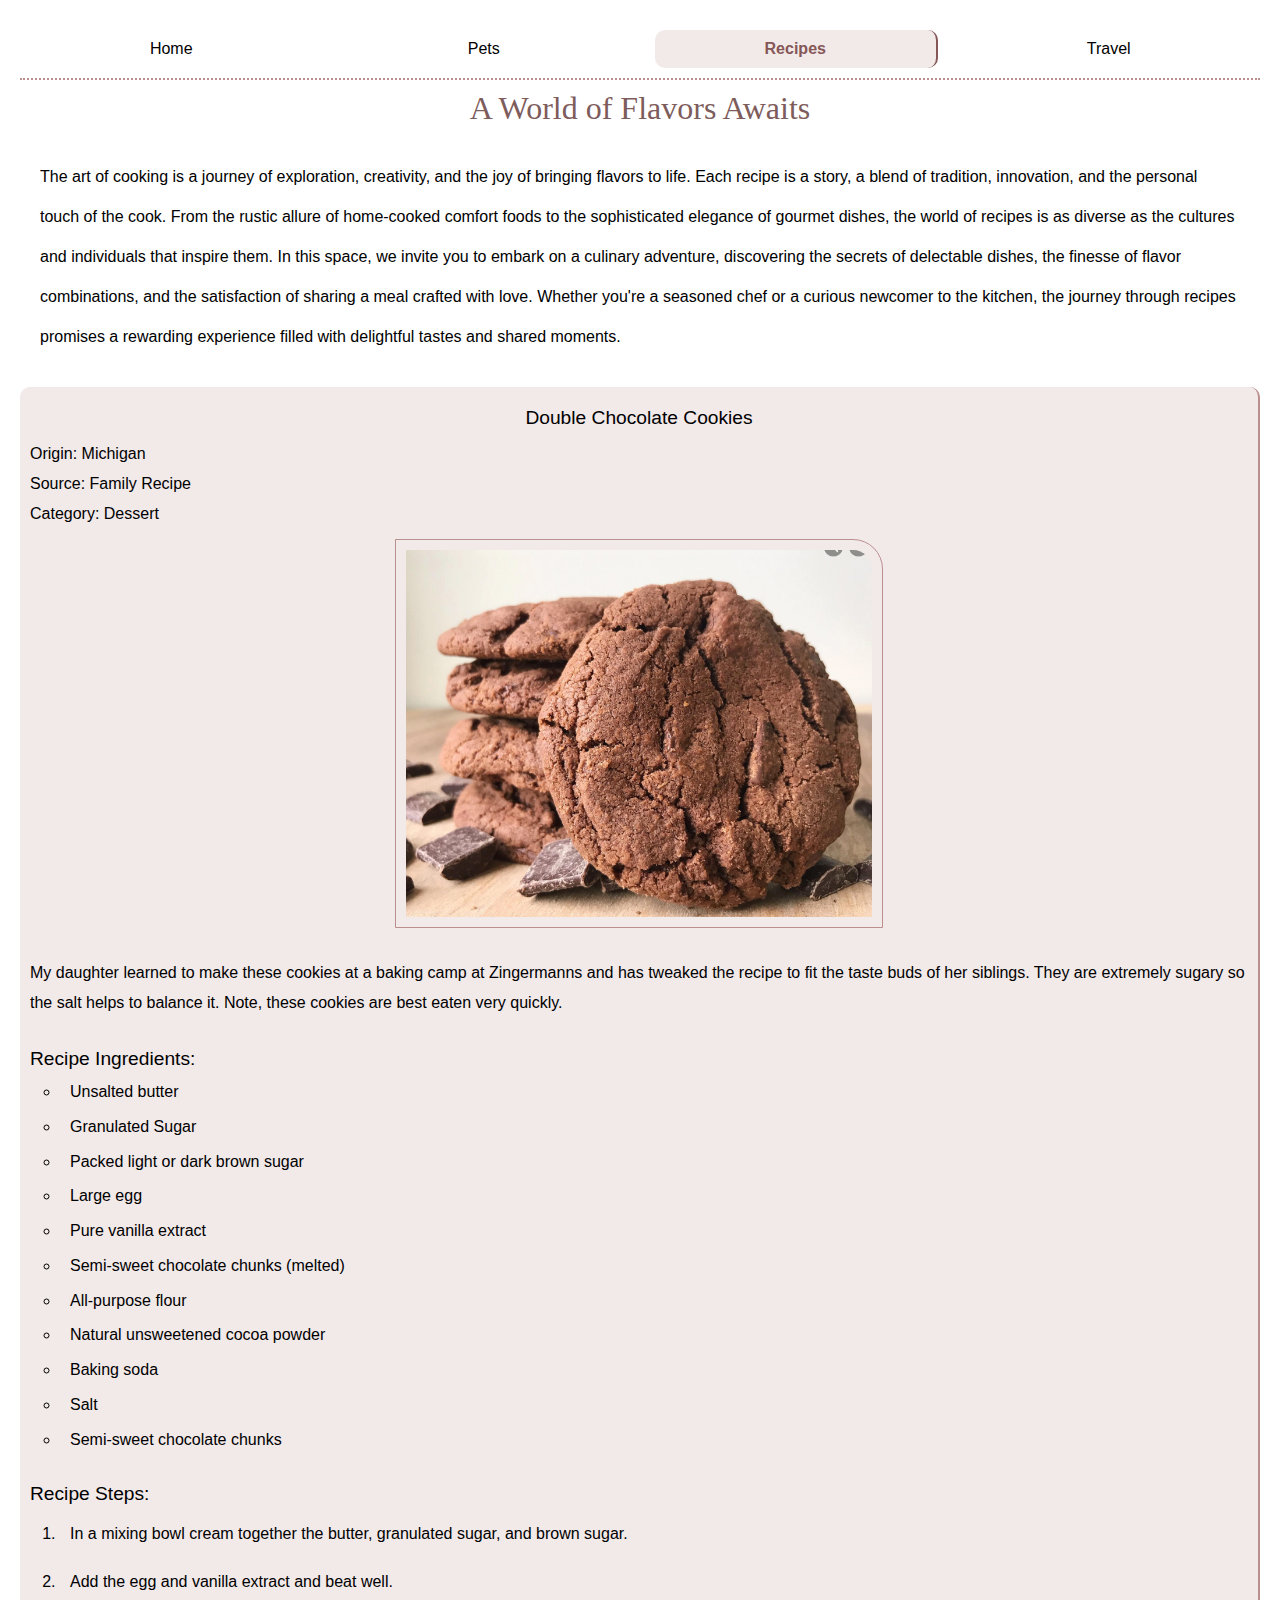
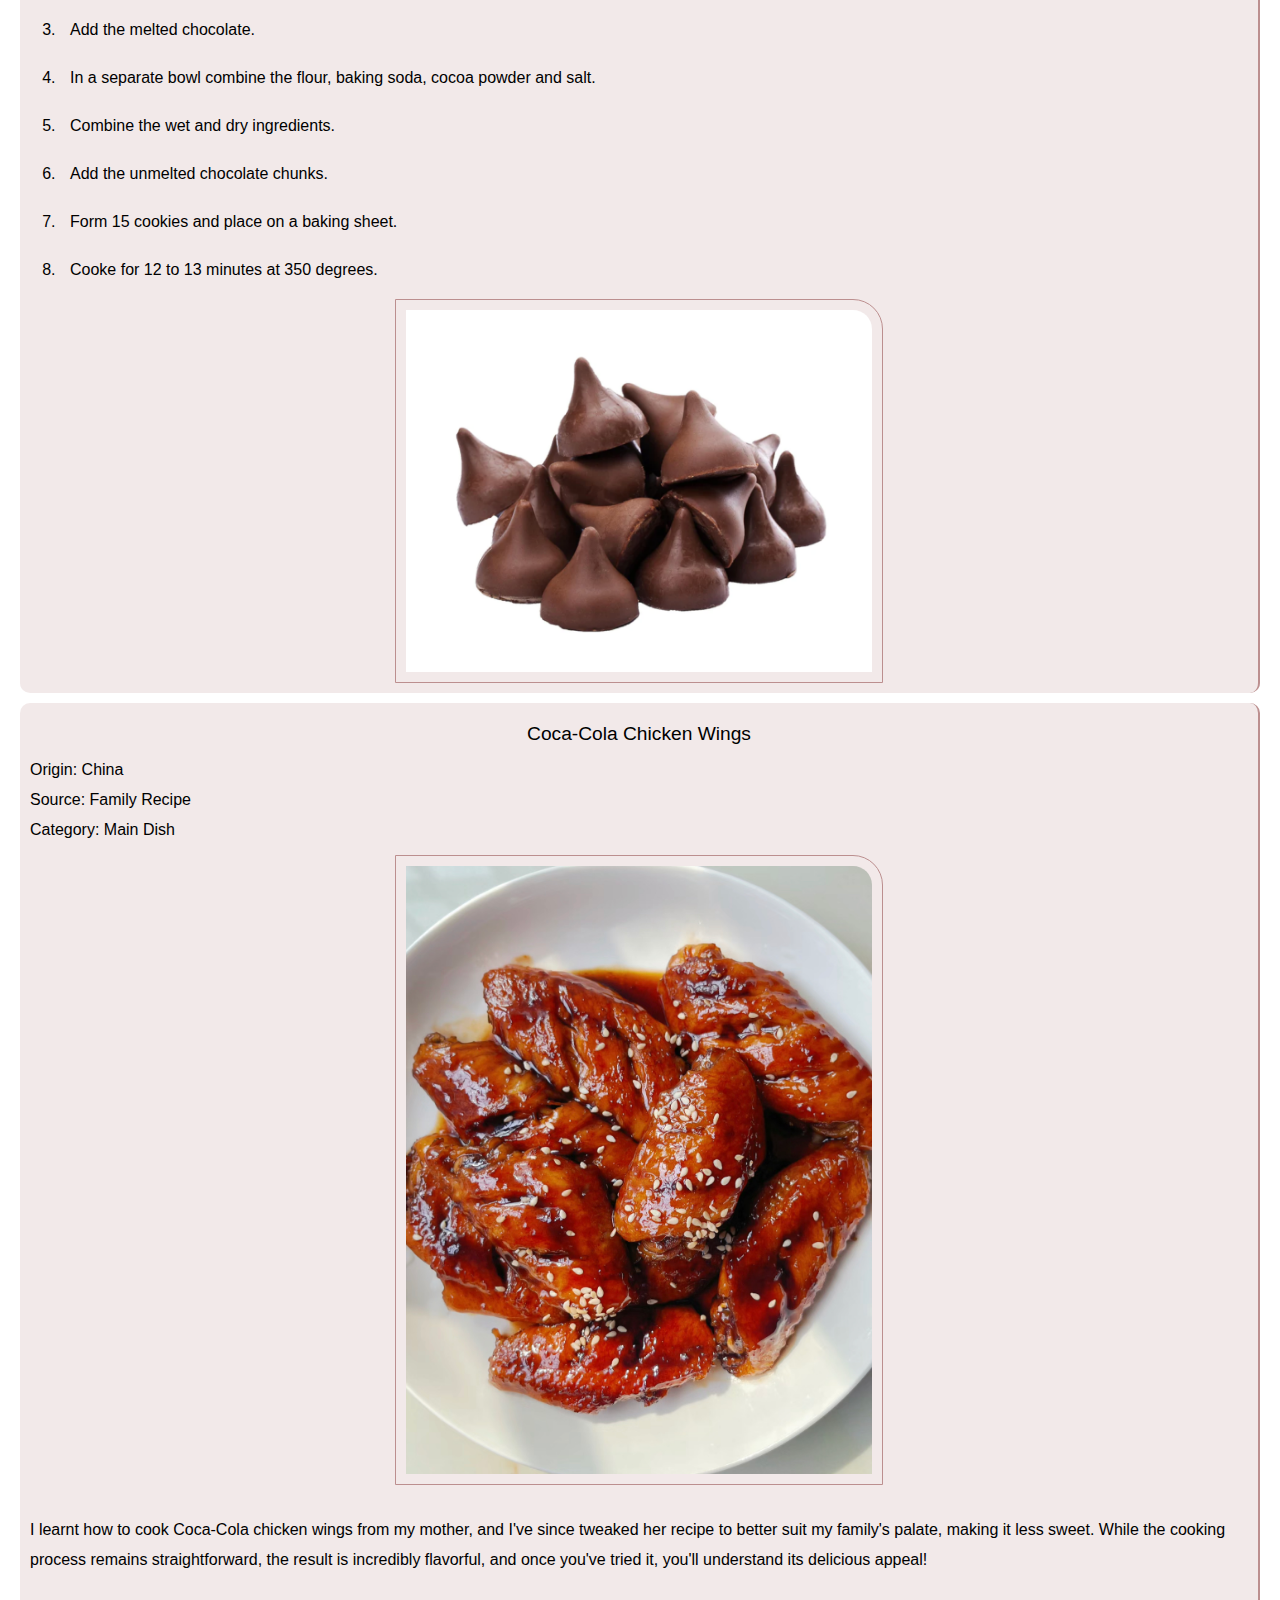
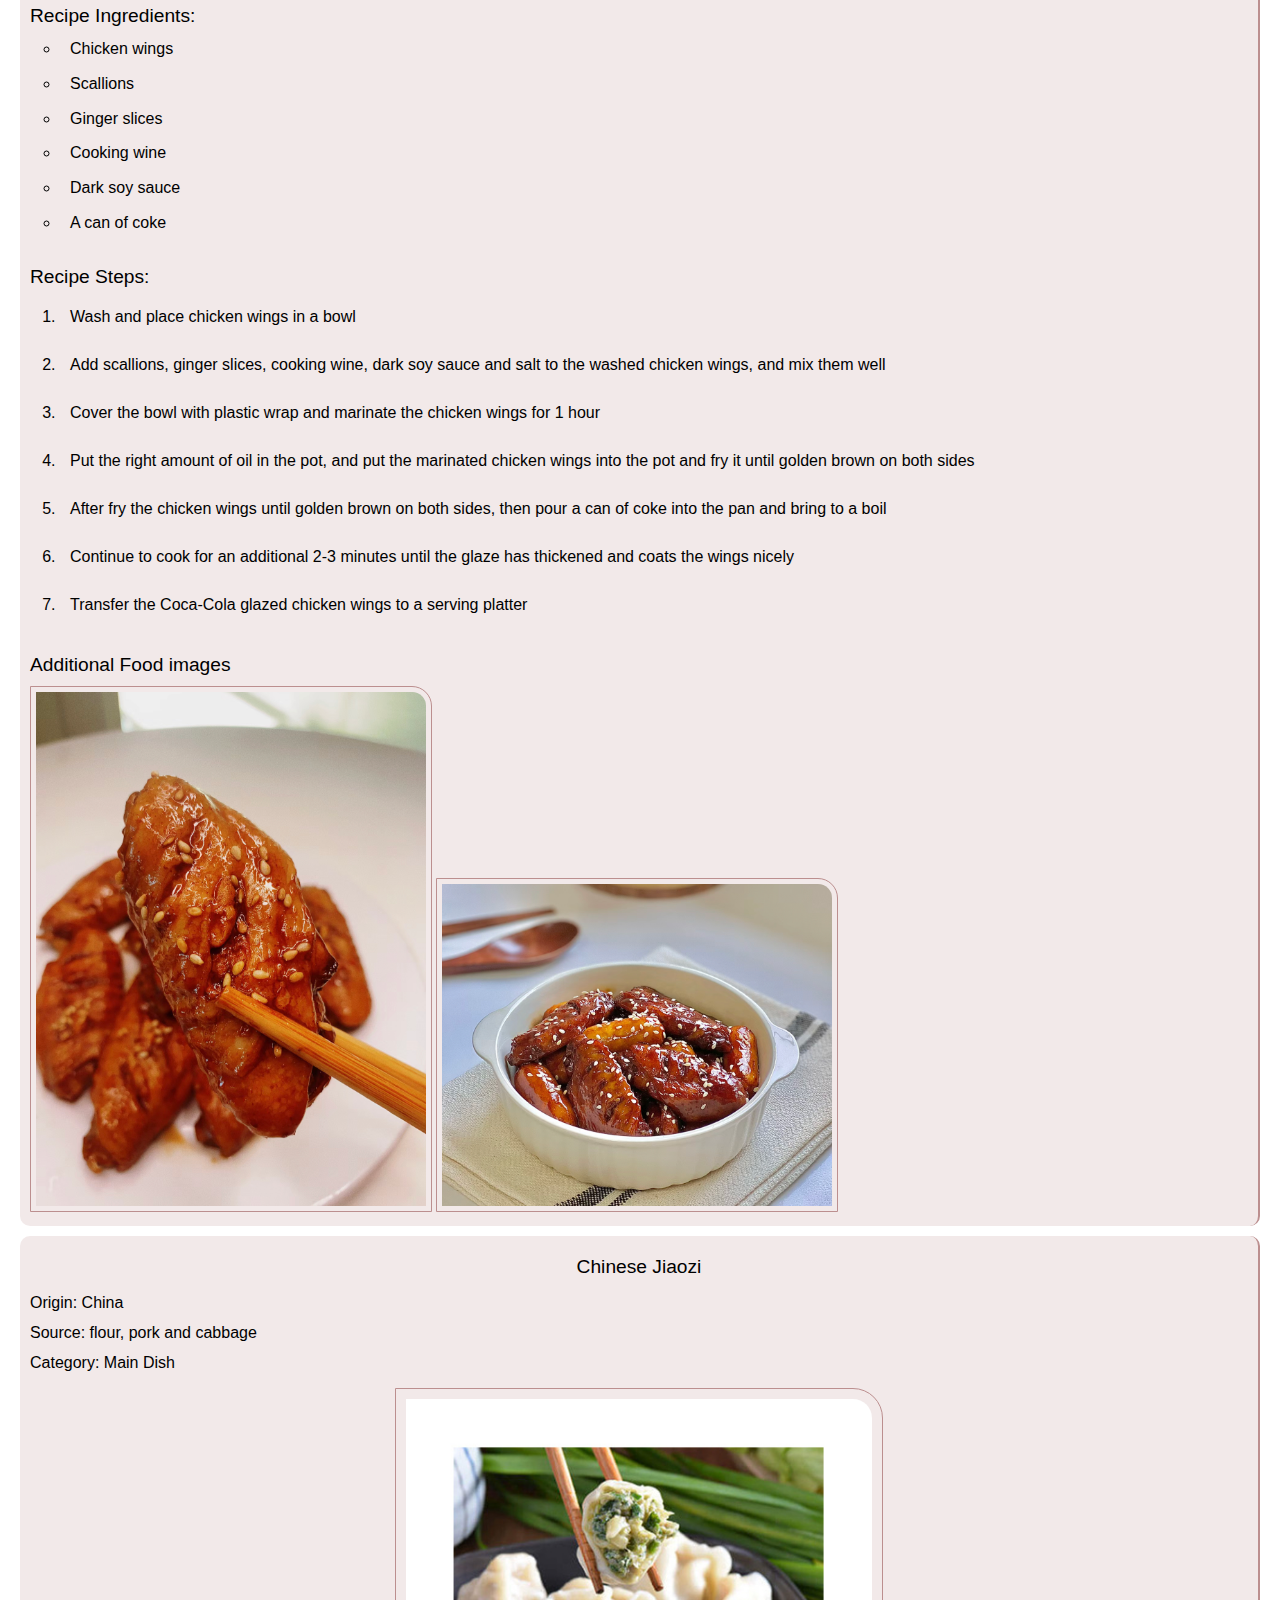
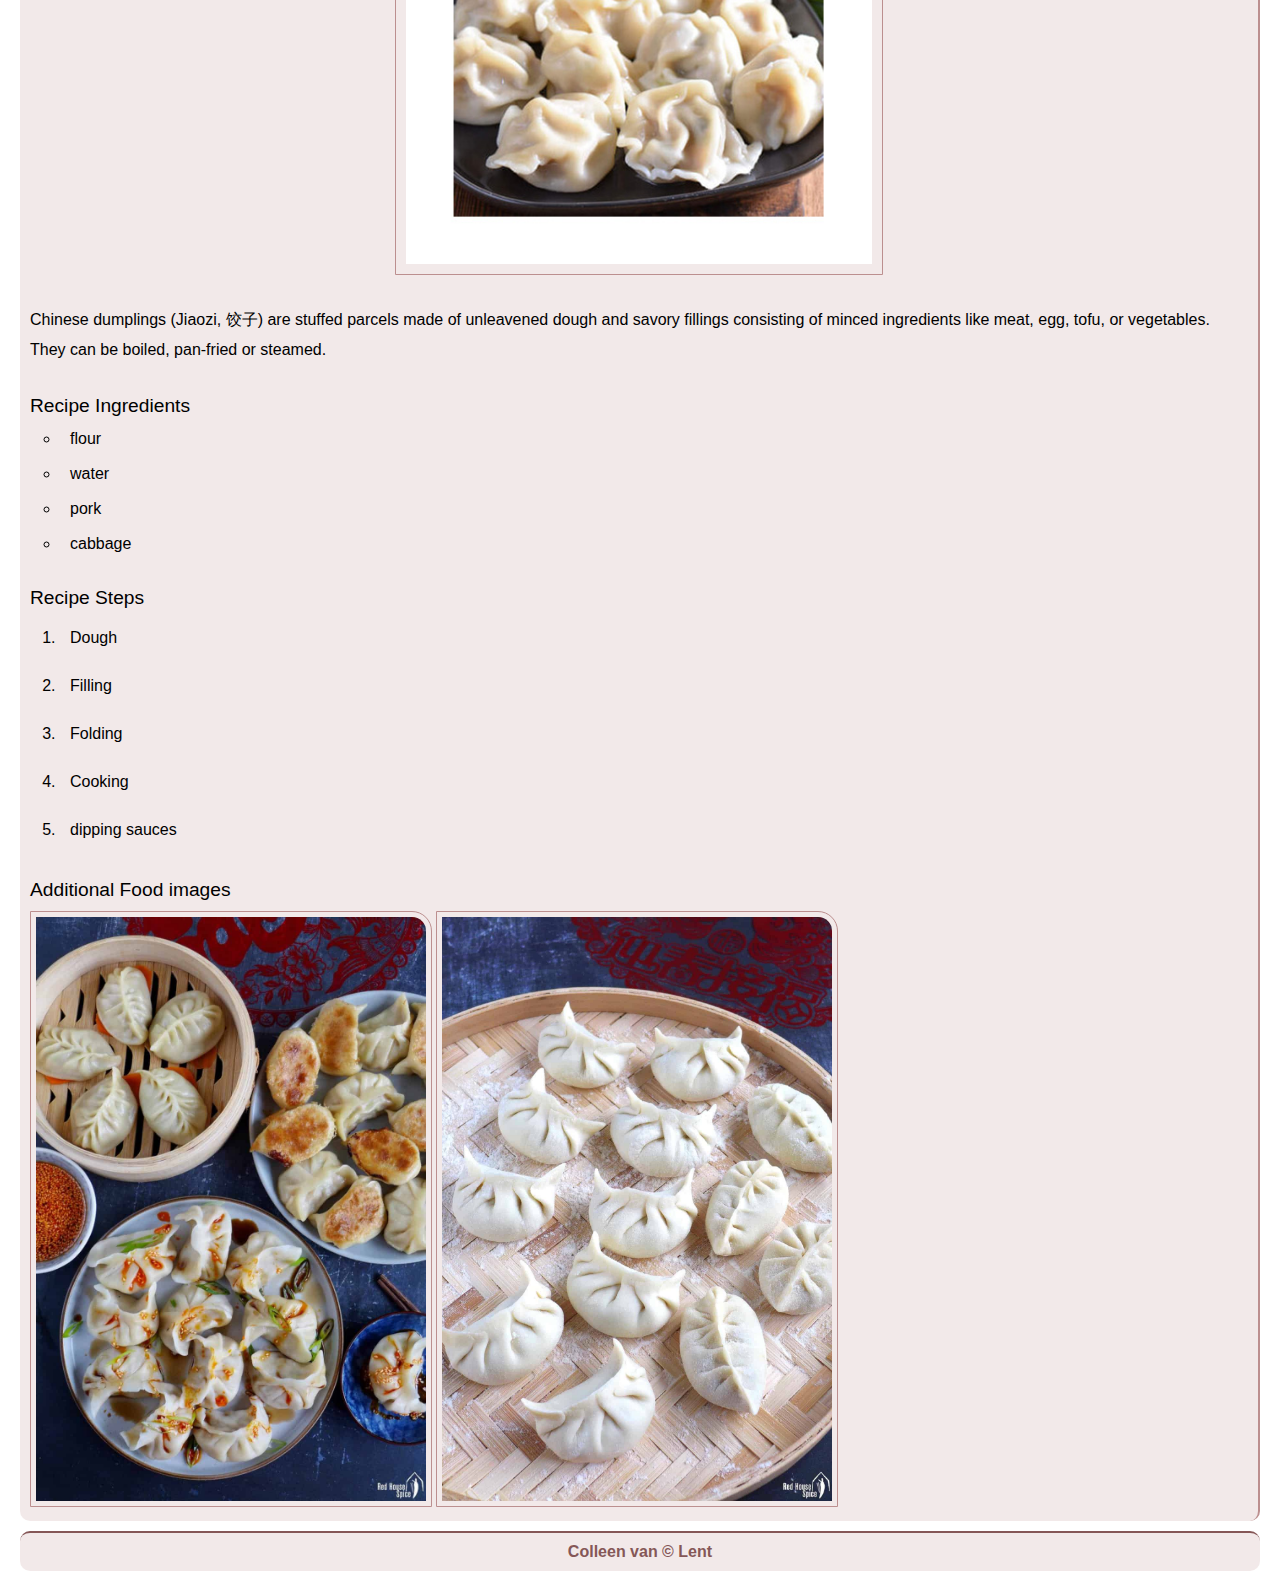
<file: recipes.html>
<!DOCTYPE html>
<html lang="en">
<head>
    <meta charset="UTF-8">
    <meta name="viewport" content="width=device-width, initial-scale=1.0">
    <link rel="stylesheet" href="css/recipestyle.css">
    <link rel="stylesheet" href="css/reset.css">
    <title>Recipe</title>
</head>
<body>
    <a href = "#main" class="offpage">Skip to Main Content</a>
    <header>
        <nav>
            <ul class="grid">
                <li class="nav1"><a href = "index.html">Home</a></li>
                <li class="nav2"><a href = "pets.html">Pets</a></li>
                <li class="nav3"><a href = "recipes.html">Recipes</a></li>
                <li class="nav4"><a href = "travel.html">Travel</a></li>
            </ul>
        </nav>
        </header>
    <main id="main">
        <h1>A World of Flavors Awaits</h1>
        <div class="begin">
        <p>
The art of cooking is a journey of exploration, creativity, and the joy of bringing flavors to life. Each recipe is a story, a blend of tradition, innovation, and the personal touch of the cook. From the rustic allure of home-cooked comfort foods to the sophisticated elegance of gourmet dishes, the world of recipes is as diverse as the cultures and individuals that inspire them. In this space, we invite you to embark on a culinary adventure, discovering the secrets of delectable dishes, the finesse of flavor combinations, and the satisfaction of sharing a meal crafted with love. Whether you're a seasoned chef or a curious newcomer to the kitchen, the journey through recipes promises a rewarding experience filled with delightful tastes and shared moments.
</p>
        </div>

        <div class="cookie">
   <h2>Double Chocolate Cookies</h2>
   <div class="intro">
<p>Origin: Michigan<br>
Source: Family Recipe<br>
Category: Dessert<br>
<img src="images/double_chocolate_cookies.png" width = "400" alt="A small pile of chocolate chips" class="image1"><br>
My daughter learned to make these cookies at a baking camp at Zingermanns and has tweaked the recipe to fit the taste buds of her siblings.  They are extremely sugary so the salt helps to balance it.  Note, these cookies are best eaten very quickly.<br>
</p>
</div>    
<h3>Recipe Ingredients:</h3>
<ul class="ingredients">
<li>Unsalted butter</li>
<li>Granulated Sugar</li>
<li>Packed light or dark brown sugar</li>
<li>Large egg</li>
<li>Pure vanilla extract</li>
<li>Semi-sweet chocolate chunks (melted)</li>
<li>All-purpose flour</li>
<li>Natural unsweetened cocoa powder</li>
<li>Baking soda</li>
<li>Salt</li>
<li>Semi-sweet chocolate chunks</li>
</ul>


<h3>Recipe Steps: </h3>
<ol class="steps">
    <li> In a mixing bowl cream together the butter, granulated sugar, and brown sugar.</li>
<li>Add the egg and vanilla extract and beat well.</li>
<li>Add the melted chocolate.</li>
<li>In a separate bowl combine the flour, baking soda, cocoa powder and salt.</li>
<li>Combine the wet and dry ingredients.</li>
<li>Add the unmelted chocolate chunks.</li>
<li>Form 15 cookies and place on a baking sheet.</li>
<li>Cooke for 12 to 13 minutes at 350 degrees.</li>
</ol>

<img src="images/double_chocolate_chips.png" width = "400" alt="Chocolate melting in a boiler" class="image1">

</div>

<div class="wings">
<h2>Coca-Cola Chicken Wings
    </h2>
    <div class="intro">
<p> Origin: China<br>
    Source: Family Recipe<br>
    Category: Main Dish<br>
    <img src="images/coca_cola_chicken_wings.jpg" width = "200" alt="A plate of chicken wings" class="image1"><br>

   I learnt how to cook Coca-Cola chicken wings from my mother, and I've since tweaked her recipe to better suit my family's palate, making it less sweet. While the cooking process remains straightforward, the result is incredibly flavorful, and once you've tried it, you'll understand its delicious appeal!
   </p>
    </div>
   <h3>Recipe Ingredients:</h3>
<ul class="ingredients">
    <li>Chicken wings</li>
    <li>Scallions</li>
    <li>Ginger slices</li>
    <li>Cooking wine</li>
    <li>Dark soy sauce</li>
    <li>A can of coke</li>
    </ul>

   <h3>Recipe Steps:</h3>
   <ol class="steps">
   <li>Wash and place chicken wings in a bowl</li>
   <li>Add scallions, ginger slices, cooking wine, dark soy sauce and salt to the washed chicken wings, and mix them well</li>
   <li>Cover the bowl with plastic wrap and marinate the chicken wings for 1 hour</li>
   <li>Put the right amount of oil in the pot, and put the marinated chicken wings into the pot and fry it until golden brown on both sides </li>
   <li>After fry the chicken wings until golden brown on both sides, then pour a can of coke into the pan and bring to a boil</li>
   <li>Continue to cook for an additional 2-3 minutes until the glaze has thickened and coats the wings nicely</li>
   <li>Transfer the Coca-Cola glazed chicken wings to a serving platter</li>
</ol>

   <h3>Additional Food images</h3>
   <img src="images/chicken_wings_chopsticks.jpg" width = "200" alt="A plate of chicken wings and rice cake" class="left">
   <img src="images/chicken-wings_and_rice_cake.jpg" width = "400" alt="A plate of chicken wings and rice cake" class="right">

</div>

<div class="jiaozi">
<h2>Chinese Jiaozi
    </h2>
    <div class="intro">
    <p> Origin: China<br>
        Source: flour, pork and cabbage<br>
        Category: Main Dish<br>
        <img src="images/jiaozi.jpeg" width = "400" alt="A plate of jiaozi" class="image1"><br>

        Chinese dumplings (Jiaozi, 饺子) are stuffed parcels made of unleavened dough and savory fillings consisting of minced ingredients like meat, egg, tofu, or vegetables. They can be boiled, pan-fried or steamed.
    </div>

        <h3 >Recipe Ingredients</h3>
        <ul class="ingredients">
            <li>flour</li>
            <li>water</li>
            <li>pork</li>
            <li>cabbage</li>
            </ul>

<h3>
        Recipe Steps </h3>
<ol class="steps">
<li>Dough</li>
<li>Filling</li>
<li>Folding</li>
<li>Cooking</li>
<li>dipping sauces</li>
</ol>
<h3>Additional Food images</h3>
<img src="images/jiaozi2.jpeg" width = "400" alt="A plate of jiaozi" class="left">
<img src="images/jiaozi3.jpeg" width = "400" alt="A plate of jiaozi" class="right">

</div>

<footer>
<p>Colleen van &copy; Lent</p>
</footer>





    </main>
</body>
</html>
</file>
<file: css/recipestyle.css>
body{padding: 20px;
    width: 100%;
  font-family: 'Gill Sans', 'Gill Sans MT', Calibri, 'Trebuchet MS', sans-serif;
  }
  
  .offpage{position:absolute;
    left: -1000px;
    }
    
    .offpage:focus{
        left: 10px;
    }

h1{padding: 10px;
  font-size: 2em;
  color: rgb(126, 92, 92);
  text-align: center;
  font-family: 'zen dots', cursive;}
  
  .grid{display: grid;
    width: 100%;
    grid-template-columns: 1fr 1fr 1fr 1fr;
    grid-gap: 10px;
    text-align: center;
  border-bottom: 2px solid rosybrown;
  border-bottom-style: dotted;
  justify-content: center;
  }

  li:hover{background-color: rgba(242, 195, 195, 0.2);
    border-radius: 10px;
    }

  .nav3{background-color: rgba(188, 143, 143, 0.2);
   color: rgb(133, 87, 87);
  border-right: 2px solid;
  font-weight: 600;
  border-radius: 10px;
  }

  .begin{
    border-radius: 10px;
    padding: 10px;
    line-height: 40px;
    color: rgb(0, 0, 0);
    font-size: 1em;
    padding: 20px;
  }

  li{font-size: 1em;
  margin: 10px;
  padding: 10px}

  .ingredients{width: 100%;
    line-height: .3em;
    padding-left: 20px;
    list-style-type: circle;
  }
.steps{width: 100%;

    padding-left: 20px;
    list-style-type: decimal;
    }

  .cookie, .wings, .jiaozi{width: 100%;
   background-color: rgb(188, 143, 143,0.2);
   padding: 10px;
   margin-top: 10px;
    border-radius: 10px;
    border-right: 2px solid rosybrown;
  }


  h2{font-size: 1.2em;
    text-align: center;
    margin-top: 10px;
  margin-bottom: 10px;
  color: rgb(0, 0, 0);
  font-family: 'Trebuchet MS', 'Lucida Sans Unicode', 'Lucida Grande', 'Lucida Sans', Arial, sans-serif;}


  .intro{line-height: 30px;
  }
  .about{line-height: 30px;
  }


.image1{
      padding: 10px;
      border: 1px solid rosybrown;
      border-top-right-radius: 30px;
      display: block;
      margin-top: 10px;
  margin-left: auto;
  margin-right: auto;
  width: 40%;}

.left, .center, .right{
    padding: 5px;
    margin-left: auto;
    margin-right: auto;
    width: 33%;
    border: 1px solid rosybrown;
    border-top-right-radius: 20px;}
  
  
  h3{
    margin-top: 30px;
  margin-bottom: 10px;
  font-size: 1.2em;
  color: rgb(0, 0, 0);
  font-family: 'Trebuchet MS', 'Lucida Sans Unicode', 'Lucida Grande', 'Lucida Sans', Arial, sans-serif;}

  .mission{line-height: 30px;}

.likes{
    display: grid;
    grid-template-columns: 1fr 1fr 1fr;
    grid-gap: 10px;
    text-align: center;
    padding: 10px;
    border-radius: 10px;
    box-sizing: border-box;
    }

.one, .two, .three{background-color: rgb(255, 255, 255);
  border-radius: 5px;
  padding: 10px;
  }

  footer{background-color: rgba(188, 143, 143, 0.2);
    color: rgb(133, 87, 87);
    border-top: 2px solid;
    font-weight: 600;
    border-radius: 10px;
    text-align: center;
    padding: 10px;
    margin-top: 10px;
  }

  a:link {
    margin: 10px;
  }
</file>
